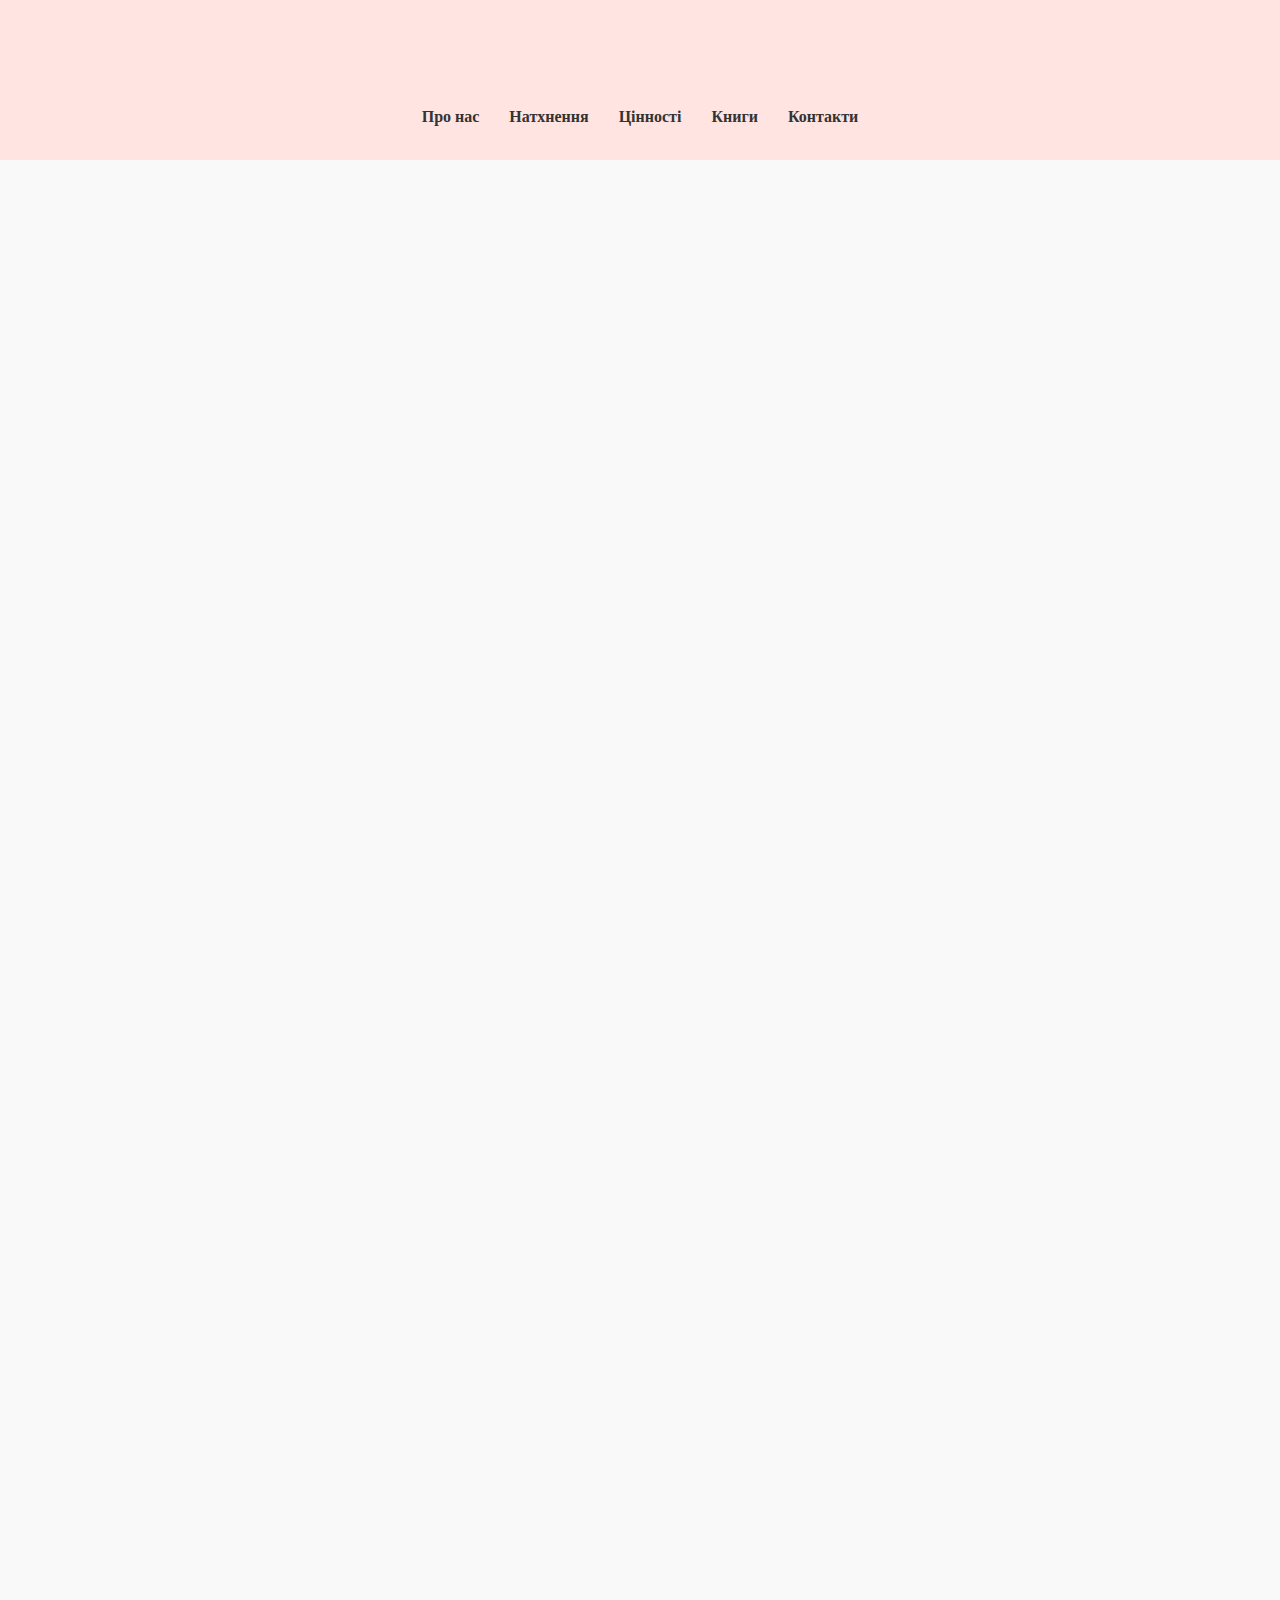
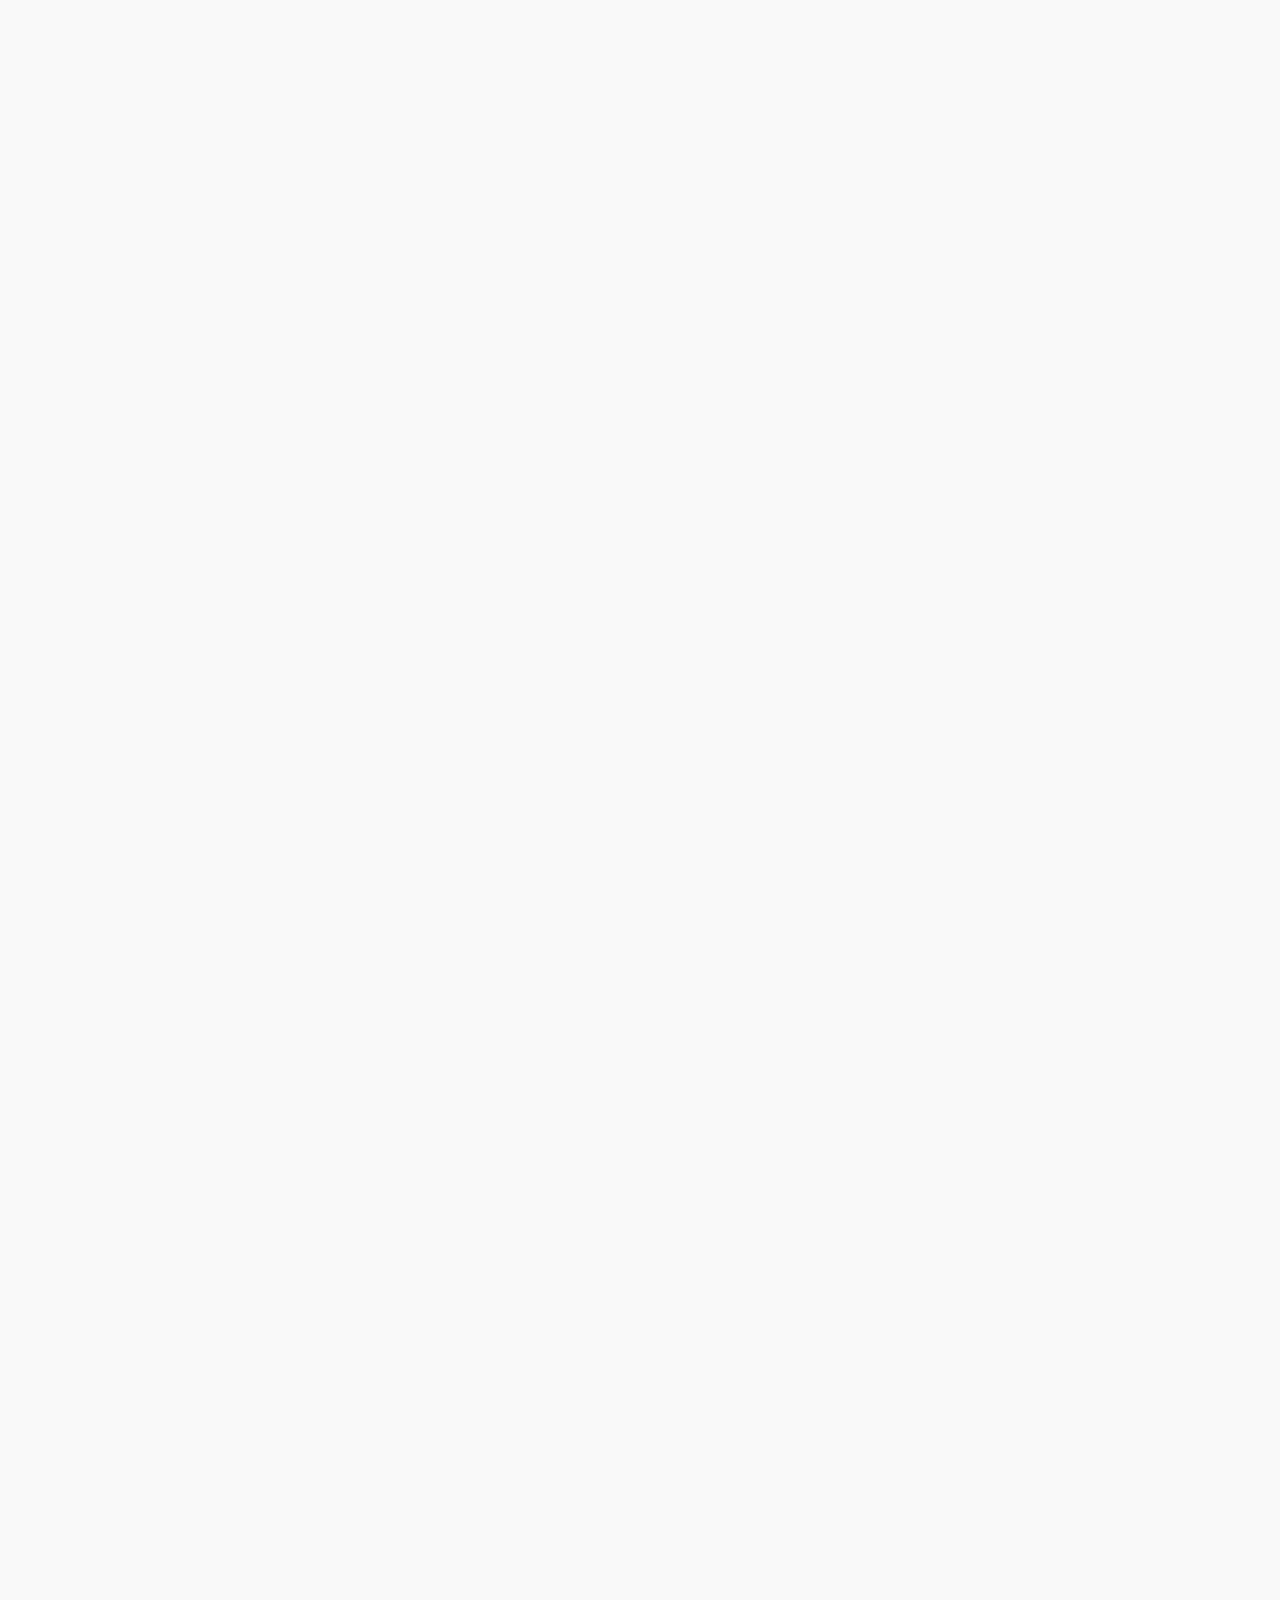
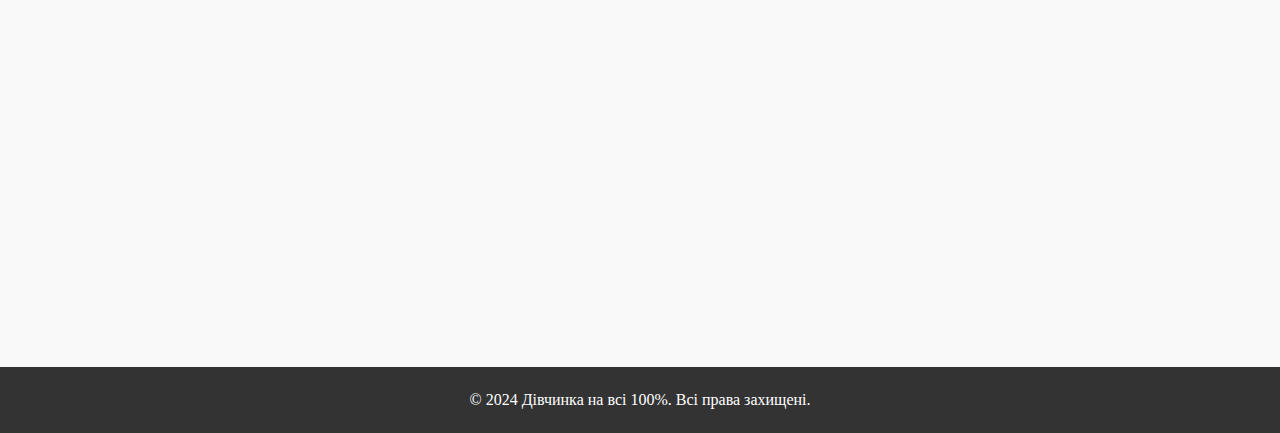
<file: index.html>
<!DOCTYPE html>
<html lang="uk">
<head>
    <meta charset="UTF-8">
    <meta name="viewport" content="width=device-width, initial-scale=1.0">
    <title>Дівчинка на 100%</title>
    <link rel="stylesheet" href="style.css">
</head>
<body>
    <header>
        <h1 class="fade-in">Дівчинка на 100%</h1>
        <nav>
            <ul>
                <li><a href="#about">Про нас</a></li>
                <li><a href="#inspiration">Натхнення</a></li>
                <li><a href="#values">Цінності</a></li>
                <li><a href="#books">Книги</a></li>
                <li><a href="#contact">Контакти</a></li>
            </ul>
        </nav>
    </header>

    <section class="hero slide-in">
        <h2>Стань найкращою версією себе</h2>
        <p>Вперед до нових досягнень!</p>
        <a href="#inspiration" class="cta-button">Почати подорож</a>
    </section>

    <section id="about" class="about-section fade-in">
        <h2>Про нас</h2>
        <p>Я вірю, що кожна дівчина має право на щастя і успіх.</p>
    </section>

    <section id="inspiration" class="inspiration-section fade-in">
        <h2>Натхнення</h2>
        <blockquote>
            <p>«Будь тією зміною, яку хочеш бачити в світі.»</p>
            <cite>- Махатма Ганді</cite>
        </blockquote>
        <blockquote>
            <p>«Справжня краса йде зсередини.»</p>
            <cite>- Невідомий автор</cite>
        </blockquote>
        <blockquote>
            <p>«Успіх — це вміння йти від однієї невдачі до іншої, не втрачаючи ентузіазму.»</p>
            <cite>- Уїнстон Черчілль</cite>
        </blockquote>
        <div class="qualities">
            <div class="quality zoom-in">
                <h3>Творчість</h3>
                <p>Нехай твоя уява веде тебе до нових горизонтів.</p>
            </div>
            <div class="quality zoom-in">
                <h3>Емоції</h3>
                <p>Вчись відчувати і виражати свої емоції.</p>
            </div>
            <div class="quality zoom-in">
                <h3>Гармонія</h3>
                <p>Знайди баланс між душевним спокоєм і життям.</p>
            </div>
            <div class="quality zoom-in">
                <h3>Впевненість</h3> 
                <p>Твоя сила в тому, щоб бути собою.</p>
            </div>
        </div>
    </section>

    <section id="values" class="values-section fade-in">
        <h2>Наші цінності</h2>
        <h5>Натискай на назву щоб можно було прочитати детальніше</h5>
        <div class="value">
            <a href="responsibility.html"> <h3>Відповідальність</h3> </a>
            <p>Бери на себе відповідальність за свої дії.</p>
            <blockquote>
                <p>«Відповідальність — це ціна свободи.»</p>
                <cite>- Елберт Хаббард</cite>
            </blockquote>
        </div>
        <div class="value">
            <a href="manners.html"> <h3>Манери</h3> </a> 
            <p>Будь ввічливою та дбайливою до оточуючих.</p>
            <blockquote>
                <p>«Манери — це те, що робить нас людьми.»</p>
                <cite>- Невідомий автор</cite>
            </blockquote>
        </div>
        <div class="value">
            <a href="fashion.html"> <h3>Мода</h3> </a>
            <p>Твій стиль — це відображення твоєї особистості.</p>
            <blockquote>
                <p>«Мода зникає, стиль вічний.»</p>
                <cite>- Ів-Сен Лоран</cite>
            </blockquote>
        </div>
        <div class="value">
            <a href="care.html"> <h3>Догляд</h3> </a>
            <p>Піклуйся про себе фізично і емоційно.</p>
            <blockquote>
                <p>«Догляд за собою — це не егоїзм, а необхідність.»</p>
                <cite>- Лао Цзи</cite>
            </blockquote>
        </div>
        <div class="value">
            <a href="health.html"> <h3>Спорт та здоров'я</h3> </a>
            <p>Займайся спортом для підтримки фізичної активності та здоров'я.</p>
            <blockquote>
                <p>«Здоров'я — це багатство.»</p>
                <cite>- Невідомий автор</cite>
            </blockquote>
        </div>
    </section>

   <section id="books" class="books-section fade-in">
    <h2>Рекомендовані книги</h2>
      <ul>
        <li>«Дівчинка на всі 100%» - Є. Житник та Н. Зотова</li>
        <li>«Керуй своїм життям» - Стивен Кові</li>
        <li>«Секрети привабливих дівчат» - Нікі Мейн</li>
        <li>«Дівчата, які кохають» - Ірена Карпа</li>
        <li>«Ти на висоті» - Гретхен Рубін</li>
        <li>«Мистецтво жіночності» - Керолін Міс</li>
        <li>«Просто будь собою» - Дженніфер Касл</li>
        <li>«Пробудження жіночої сили» - Марианна Уільямсон</li>
        <li>«Дівчина з характером» - Тоні Робінс</li>
      </ul>
</section>


    <section id="contact" class="contact-section fade-in">
        <h2>Контакти</h2>
        <p>Готові підтримати тебе! Пиши нам на:</p>
        <a href="mailto:info@divchynka.com" class="email-link">info@divchynka.com</a>
    </section>

    <footer>
        <p>© 2024 Дівчинка на всі 100%. Всі права захищені.</p>
    </footer>
</body>
</html>
</file>
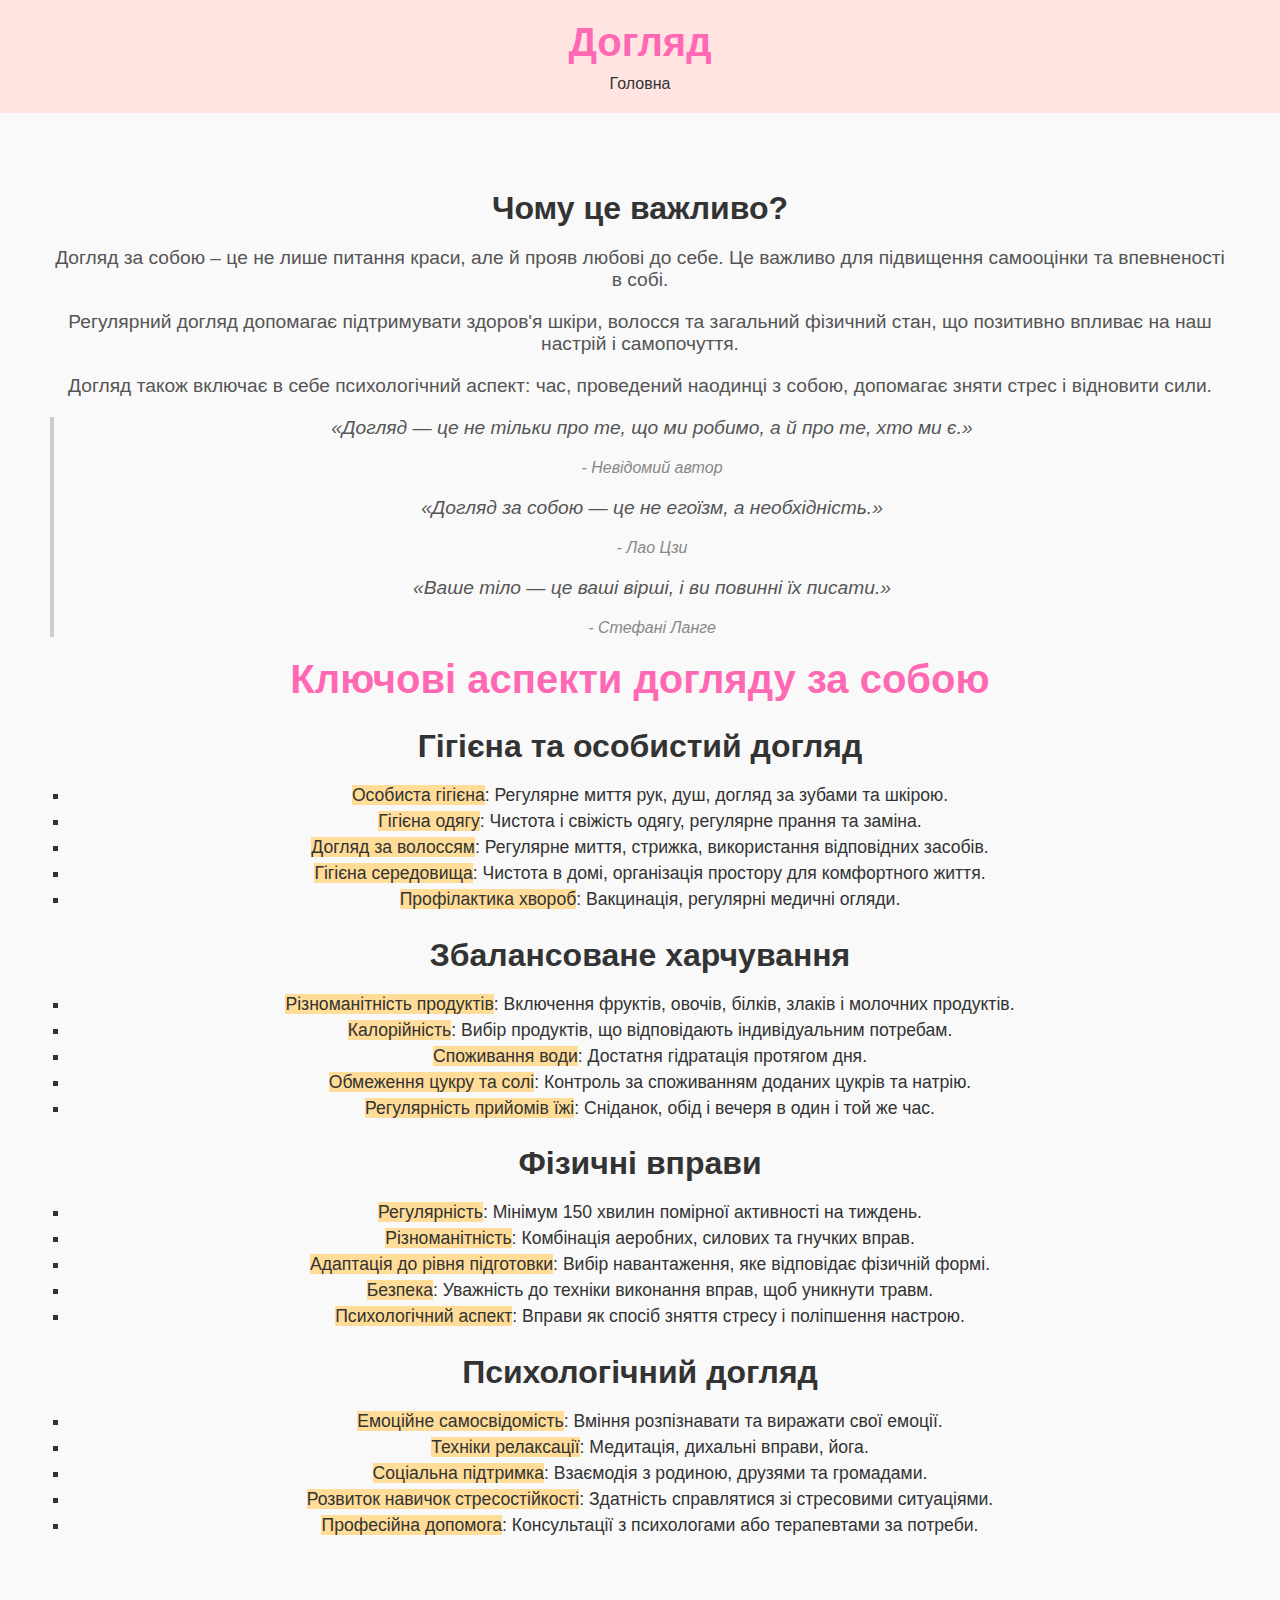
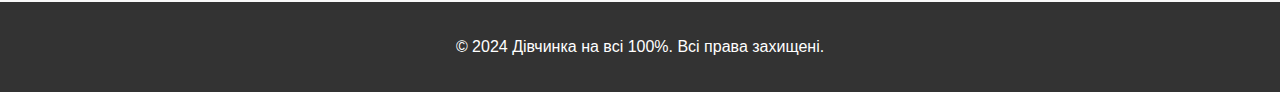
<file: care.html>
<!DOCTYPE html>
<html lang="uk">
<head>
    <meta charset="UTF-8">
    <meta name="viewport" content="width=device-width, initial-scale=1.0">
    <title>Догляд</title>
    <link rel="stylesheet" href="style1.css">
</head>
<body>
    <header>
        <h1 class="fade-in">Догляд</h1>
        <nav>
            <a href="index.html">Головна</a>
        </nav>
    </header>

    <section class="content fade-in">
        <h2>Чому це важливо?</h2>
        <p>Догляд за собою – це не лише питання краси, але й прояв любові до себе. Це важливо для підвищення самооцінки та впевненості в собі.</p>
        <p>Регулярний догляд допомагає підтримувати здоров'я шкіри, волосся та загальний фізичний стан, що позитивно впливає на наш настрій і самопочуття.</p>
        <p>Догляд також включає в себе психологічний аспект: час, проведений наодинці з собою, допомагає зняти стрес і відновити сили.</p>
        <blockquote>
            <p>«Догляд — це не тільки про те, що ми робимо, а й про те, хто ми є.»</p>
            <cite>- Невідомий автор</cite>
         <p>«Догляд за собою — це не егоїзм, а необхідність.»</p>
            <cite>- Лао Цзи</cite>
          
          <p>«Ваше тіло — це ваші вірші, і ви повинні їх писати.»</p>
            <cite>- Стефані Ланге</cite>
        </blockquote>
        <div class="qualities">
            <h1>Ключові аспекти догляду за собою</h1>

    <h2>Гігієна та особистий догляд</h2>
    <ul>
        <li><span class="highlight">Особиста гігієна</span>: Регулярне миття рук, душ, догляд за зубами та шкірою.</li>
        <li><span class="highlight">Гігієна одягу</span>: Чистота і свіжість одягу, регулярне прання та заміна.</li>
        <li><span class="highlight">Догляд за волоссям</span>: Регулярне миття, стрижка, використання відповідних засобів.</li>
        <li><span class="highlight">Гігієна середовища</span>: Чистота в домі, організація простору для комфортного життя.</li>
        <li><span class="highlight">Профілактика хвороб</span>: Вакцинація, регулярні медичні огляди.</li>
    </ul>

    <h2>Збалансоване харчування</h2>
    <ul>
        <li><span class="highlight">Різноманітність продуктів</span>: Включення фруктів, овочів, білків, злаків і молочних продуктів.</li>
        <li><span class="highlight">Калорійність</span>: Вибір продуктів, що відповідають індивідуальним потребам.</li>
        <li><span class="highlight">Споживання води</span>: Достатня гідратація протягом дня.</li>
        <li><span class="highlight">Обмеження цукру та солі</span>: Контроль за споживанням доданих цукрів та натрію.</li>
        <li><span class="highlight">Регулярність прийомів їжі</span>: Сніданок, обід і вечеря в один і той же час.</li>
    </ul>

    <h2>Фізичні вправи</h2>
    <ul>
        <li><span class="highlight">Регулярність</span>: Мінімум 150 хвилин помірної активності на тиждень.</li>
        <li><span class="highlight">Різноманітність</span>: Комбінація аеробних, силових та гнучких вправ.</li>
        <li><span class="highlight">Адаптація до рівня підготовки</span>: Вибір навантаження, яке відповідає фізичній формі.</li>
        <li><span class="highlight">Безпека</span>: Уважність до техніки виконання вправ, щоб уникнути травм.</li>
        <li><span class="highlight">Психологічний аспект</span>: Вправи як спосіб зняття стресу і поліпшення настрою.</li>
    </ul>

    <h2>Психологічний догляд</h2>
    <ul>
        <li><span class="highlight">Емоційне самосвідомість</span>: Вміння розпізнавати та виражати свої емоції.</li>
        <li><span class="highlight">Техніки релаксації</span>: Медитація, дихальні вправи, йога.</li>
        <li><span class="highlight">Соціальна підтримка</span>: Взаємодія з родиною, друзями та громадами.</li>
        <li><span class="highlight">Розвиток навичок стресостійкості</span>: Здатність справлятися зі стресовими ситуаціями.</li>
        <li><span class="highlight">Професійна допомога</span>: Консультації з психологами або терапевтами за потреби.</li>
    </ul>
        </div>
    </section>
    <footer>
        <p>© 2024 Дівчинка на всі 100%. Всі права захищені.</p>
    </footer>
</body>
</html>
</file>
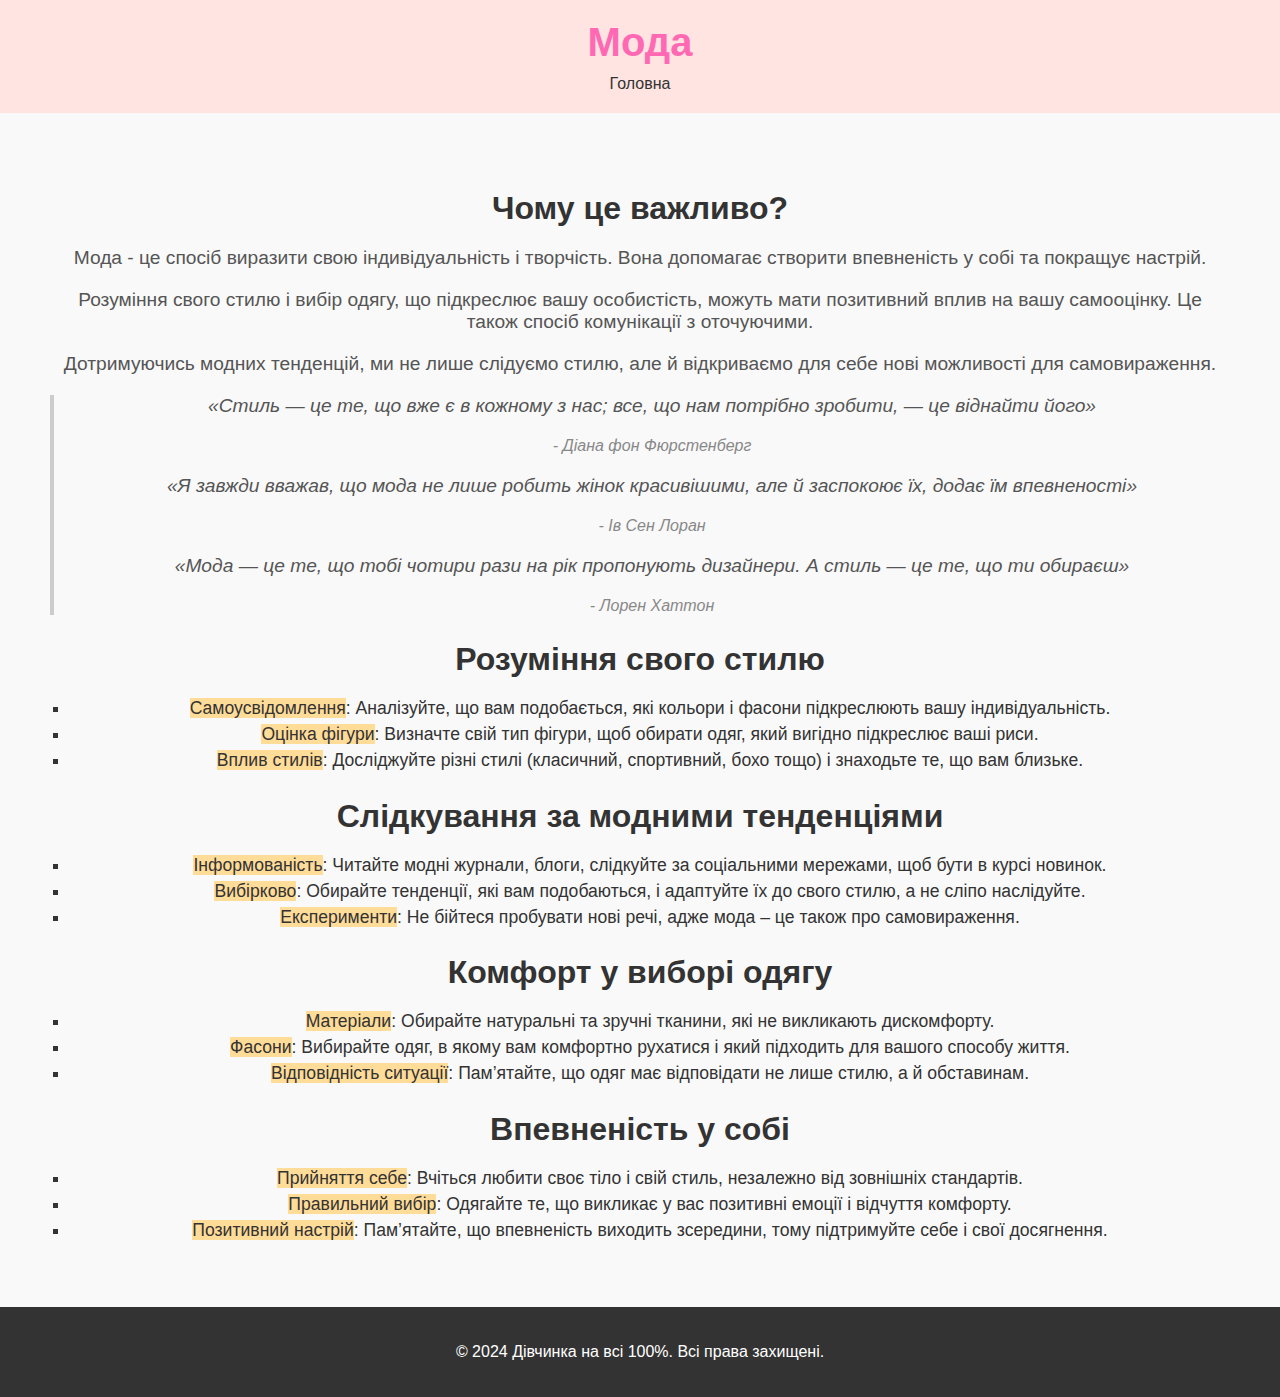
<file: fashion.html>
<!DOCTYPE html>
<html lang="uk">
<head>
    <meta charset="UTF-8">
    <meta name="viewport" content="width=device-width, initial-scale=1.0">
    <title>Мода</title>
    <link rel="stylesheet" href="style1.css">
</head>
<body>
    <header>
        <h1 class="fade-in">Мода</h1>
        <nav>
            <a href="index.html">Головна</a>
        </nav>
    </header>

    <section class="content fade-in">
        <h2>Чому це важливо?</h2>
        <p>Мода - це спосіб виразити свою індивідуальність і творчість. Вона допомагає створити впевненість у собі та покращує настрій.</p>
        <p>Розуміння свого стилю і вибір одягу, що підкреслює вашу особистість, можуть мати позитивний вплив на вашу самооцінку. Це також спосіб комунікації з оточуючими.</p>
        <p>Дотримуючись модних тенденцій, ми не лише слідуємо стилю, але й відкриваємо для себе нові можливості для самовираження.</p>
        <blockquote>
            <p>«Стиль — це те, що вже є в кожному з нас; все, що нам потрібно зробити, — це віднайти його»</p>
            <cite>- Діана фон Фюрстенберг</cite>
          <p>«Я завжди вважав, що мода не лише робить жінок красивішими, але й заспокоює їх, додає їм впевненості»</p>
            <cite>- Ів Сен Лоран</cite>
          <p>«Мода — це те, що тобі чотири рази на рік пропонують дизайнери. А стиль — це те, що ти обираєш»</p>
            <cite>- Лорен Хаттон</cite>
        </blockquote>
        <div class="qualities">
            <h2>Розуміння свого стилю</h2>
<ul>
    <li><span class="highlight">Самоусвідомлення</span>: Аналізуйте, що вам подобається, які кольори і фасони підкреслюють вашу індивідуальність.</li>
    <li><span class="highlight">Оцінка фігури</span>: Визначте свій тип фігури, щоб обирати одяг, який вигідно підкреслює ваші риси.</li>
    <li><span class="highlight">Вплив стилів</span>: Досліджуйте різні стилі (класичний, спортивний, бохо тощо) і знаходьте те, що вам близьке.</li>
</ul>

<h2>Слідкування за модними тенденціями</h2>
<ul>
    <li><span class="highlight">Інформованість</span>: Читайте модні журнали, блоги, слідкуйте за соціальними мережами, щоб бути в курсі новинок.</li>
    <li><span class="highlight">Вибірково</span>: Обирайте тенденції, які вам подобаються, і адаптуйте їх до свого стилю, а не сліпо наслідуйте.</li>
    <li><span class="highlight">Експерименти</span>: Не бійтеся пробувати нові речі, адже мода – це також про самовираження.</li>
</ul>

<h2>Комфорт у виборі одягу</h2>
<ul>
    <li><span class="highlight">Матеріали</span>: Обирайте натуральні та зручні тканини, які не викликають дискомфорту.</li>
    <li><span class="highlight">Фасони</span>: Вибирайте одяг, в якому вам комфортно рухатися і який підходить для вашого способу життя.</li>
    <li><span class="highlight">Відповідність ситуації</span>: Пам’ятайте, що одяг має відповідати не лише стилю, а й обставинам.</li>
</ul>

<h2>Впевненість у собі</h2>
<ul>
    <li><span class="highlight">Прийняття себе</span>: Вчіться любити своє тіло і свій стиль, незалежно від зовнішніх стандартів.</li>
    <li><span class="highlight">Правильний вибір</span>: Одягайте те, що викликає у вас позитивні емоції і відчуття комфорту.</li>
    <li><span class="highlight">Позитивний настрій</span>: Пам’ятайте, що впевненість виходить зсередини, тому підтримуйте себе і свої досягнення.</li>
</ul>
        </div>
    </section>

    <footer>
        <p>© 2024 Дівчинка на всі 100%. Всі права захищені.</p>
    </footer>
</body>
</html>
</file>
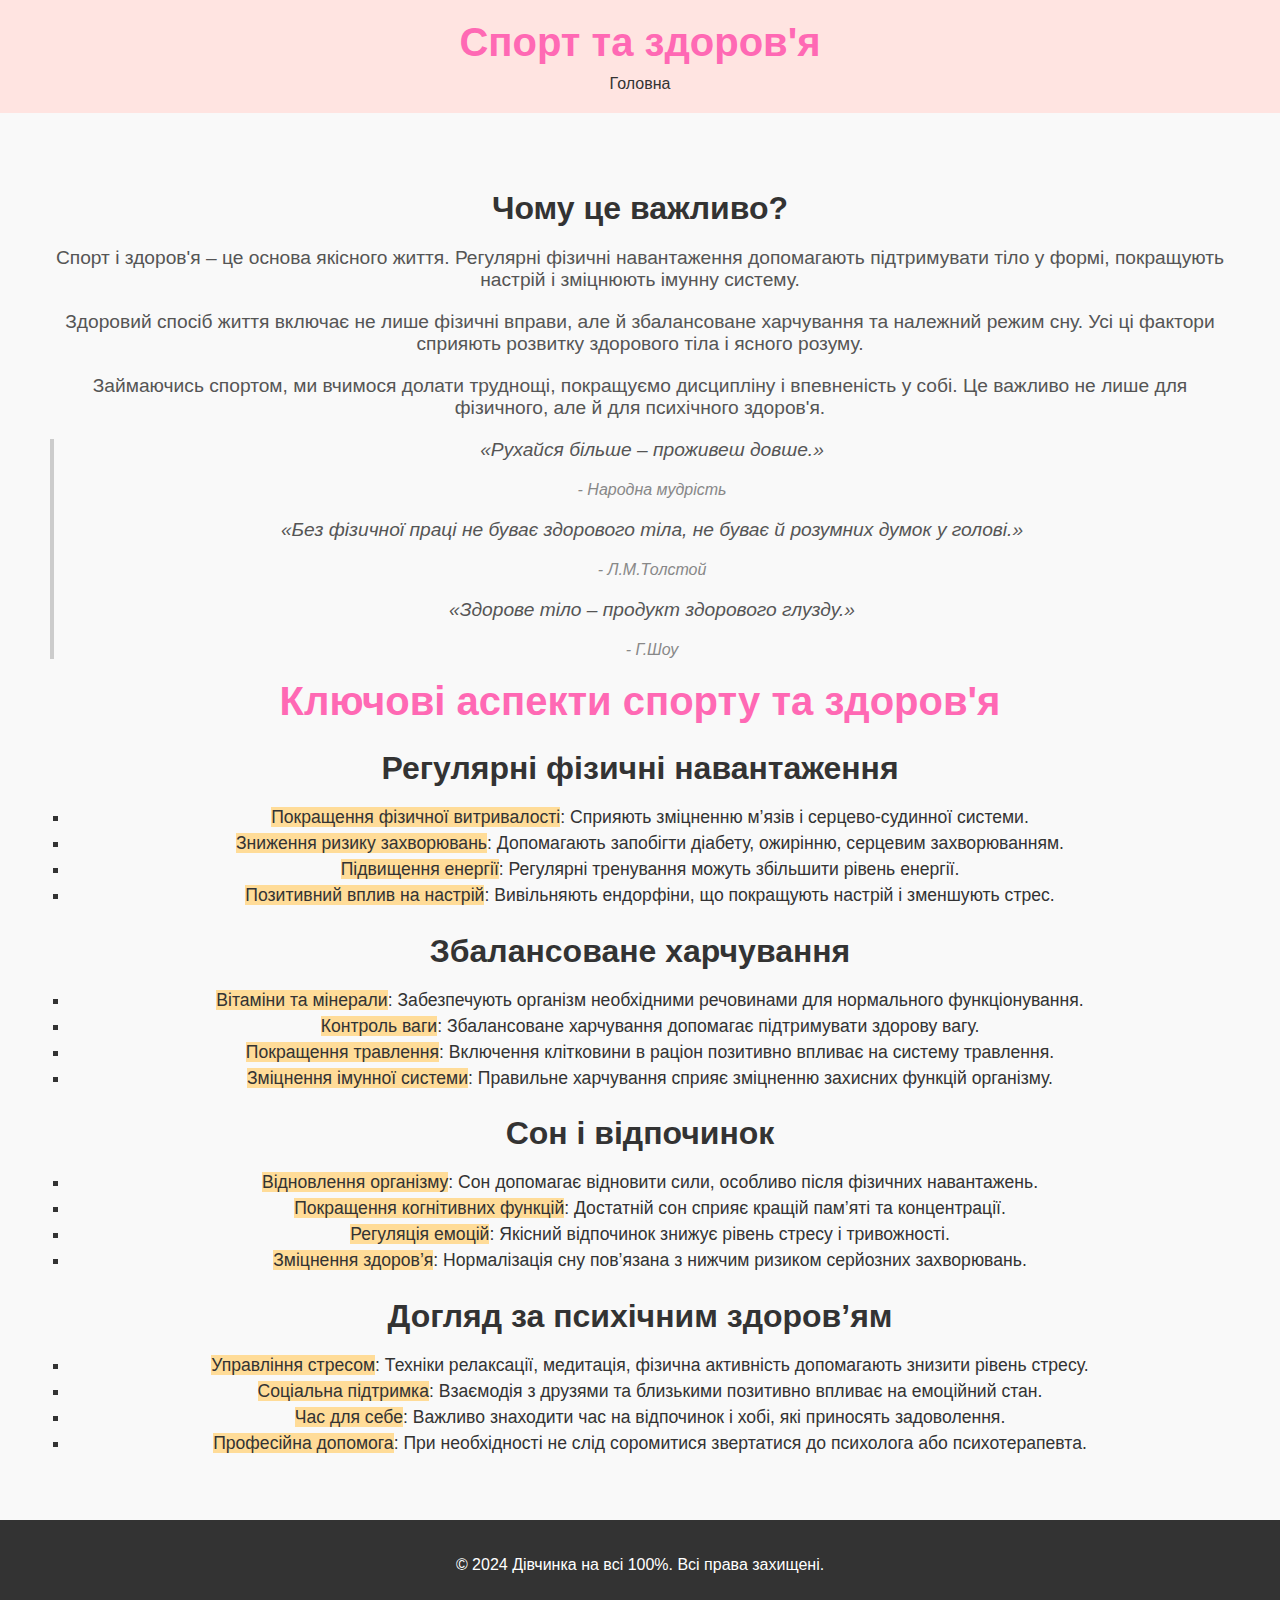
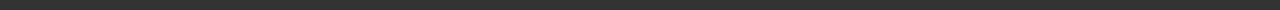
<file: health.html>
<!DOCTYPE html>
<html lang="uk">
<head>
    <meta charset="UTF-8">
    <meta name="viewport" content="width=device-width, initial-scale=1.0">
    <title>Спорт та здоров'я</title>
    <link rel="stylesheet" href="style1.css">
</head>
<body>
    <header>
        <h1 class="fade-in">Спорт та здоров'я</h1>
        <nav>
            <a href="index.html">Головна</a>
        </nav>
    </header>

    <section class="content fade-in">
        <h2>Чому це важливо?</h2>
        <p>Спорт і здоров'я – це основа якісного життя. Регулярні фізичні навантаження допомагають підтримувати тіло у формі, покращують настрій і зміцнюють імунну систему.</p>
        <p>Здоровий спосіб життя включає не лише фізичні вправи, але й збалансоване харчування та належний режим сну. Усі ці фактори сприяють розвитку здорового тіла і ясного розуму.</p>
        <p>Займаючись спортом, ми вчимося долати труднощі, покращуємо дисципліну і впевненість у собі. Це важливо не лише для фізичного, але й для психічного здоров'я.</p>
        <blockquote>
            <p>«Рухайся більше – проживеш довше.»</p>
            <cite>- Народна мудрість</cite>
          <p>«Без фізичної праці не буває здорового тіла, не буває й розумних думок у голові.»</p>
            <cite>- Л.М.Толстой</cite>
          <p>«Здорове тіло – продукт здорового глузду.»</p>
            <cite>- Г.Шоу</cite>
        </blockquote>
        <div class="qualities">
            <h1>Ключові аспекти спорту та здоров'я</h1> 

    <h2>Регулярні фізичні навантаження</h2>
    <ul>
        <li><span class="highlight">Покращення фізичної витривалості</span>: Сприяють зміцненню м’язів і серцево-судинної системи.</li>
        <li><span class="highlight">Зниження ризику захворювань</span>: Допомагають запобігти діабету, ожирінню, серцевим захворюванням.</li>
        <li><span class="highlight">Підвищення енергії</span>: Регулярні тренування можуть збільшити рівень енергії.</li>
        <li><span class="highlight">Позитивний вплив на настрій</span>: Вивільняють ендорфіни, що покращують настрій і зменшують стрес.</li>
    </ul>

    <h2>Збалансоване харчування</h2>
    <ul>
        <li><span class="highlight">Вітаміни та мінерали</span>: Забезпечують організм необхідними речовинами для нормального функціонування.</li>
        <li><span class="highlight">Контроль ваги</span>: Збалансоване харчування допомагає підтримувати здорову вагу.</li>
        <li><span class="highlight">Покращення травлення</span>: Включення клітковини в раціон позитивно впливає на систему травлення.</li>
        <li><span class="highlight">Зміцнення імунної системи</span>: Правильне харчування сприяє зміцненню захисних функцій організму.</li>
    </ul>

    <h2>Сон і відпочинок</h2>
    <ul>
        <li><span class="highlight">Відновлення організму</span>: Сон допомагає відновити сили, особливо після фізичних навантажень.</li>
        <li><span class="highlight">Покращення когнітивних функцій</span>: Достатній сон сприяє кращій пам’яті та концентрації.</li>
        <li><span class="highlight">Регуляція емоцій</span>: Якісний відпочинок знижує рівень стресу і тривожності.</li>
        <li><span class="highlight">Зміцнення здоров’я</span>: Нормалізація сну пов’язана з нижчим ризиком серйозних захворювань.</li>
    </ul>

    <h2>Догляд за психічним здоров’ям</h2>
    <ul>
        <li><span class="highlight">Управління стресом</span>: Техніки релаксації, медитація, фізична активність допомагають знизити рівень стресу.</li>
        <li><span class="highlight">Соціальна підтримка</span>: Взаємодія з друзями та близькими позитивно впливає на емоційний стан.</li>
        <li><span class="highlight">Час для себе</span>: Важливо знаходити час на відпочинок і хобі, які приносять задоволення.</li>
        <li><span class="highlight">Професійна допомога</span>: При необхідності не слід соромитися звертатися до психолога або психотерапевта.</li>
    </ul>

        </div>
    </section>

    <footer>
        <p>© 2024 Дівчинка на всі 100%. Всі права захищені.</p>
    </footer>
</body>
</html>
</file>
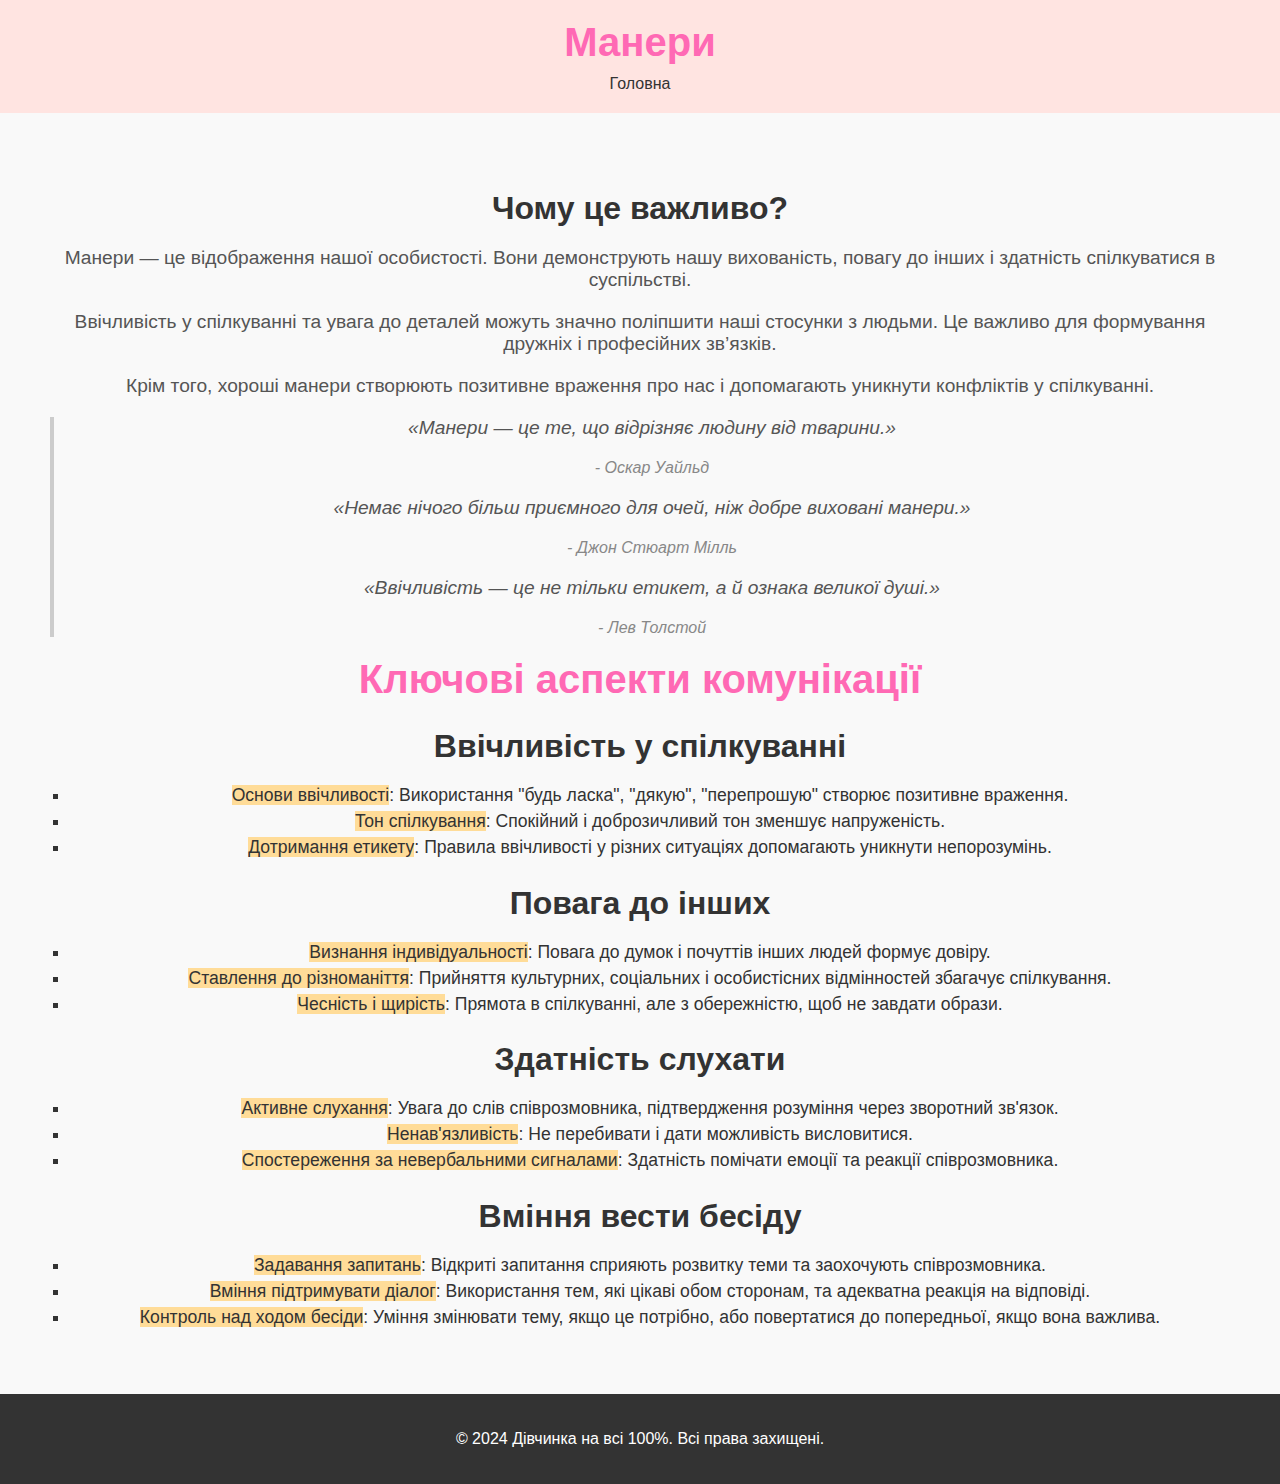
<file: manners.html>
<!DOCTYPE html>
<html lang="uk">
<head>
    <meta charset="UTF-8">
    <meta name="viewport" content="width=device-width, initial-scale=1.0">
    <title>Манери</title>
    <link rel="stylesheet" href="style1.css">
</head>
<body>
    <header>
        <h1 class="fade-in">Манери</h1>
        <nav>
            <a href="index.html">Головна</a>
        </nav>
    </header>

    <section class="content fade-in">
        <h2>Чому це важливо?</h2>
        <p>Манери — це відображення нашої особистості. Вони демонструють нашу вихованість, повагу до інших і здатність спілкуватися в суспільстві.</p>
        <p>Ввічливість у спілкуванні та увага до деталей можуть значно поліпшити наші стосунки з людьми. Це важливо для формування дружніх і професійних зв’язків.</p>
        <p>Крім того, хороші манери створюють позитивне враження про нас і допомагають уникнути конфліктів у спілкуванні.</p>
        <blockquote>
            <p>«Манери — це те, що відрізняє людину від тварини.»</p>
            <cite>- Оскар Уайльд</cite>
          <p>«Немає нічого більш приємного для очей, ніж добре виховані манери.»</p>
            <cite>- Джон Стюарт Мілль</cite>
          <p>«Ввічливість — це не тільки етикет, а й ознака великої душі.»</p>
            <cite>- Лев Толстой</cite>
        </blockquote>
        <div class="qualities">
            <h1>Ключові аспекти комунікації</h1> 

    <h2>Ввічливість у спілкуванні</h2>
    <ul>
        <li><span class="highlight">Основи ввічливості</span>: Використання "будь ласка", "дякую", "перепрошую" створює позитивне враження.</li>
        <li><span class="highlight">Тон спілкування</span>: Спокійний і доброзичливий тон зменшує напруженість.</li>
        <li><span class="highlight">Дотримання етикету</span>: Правила ввічливості у різних ситуаціях допомагають уникнути непорозумінь.</li>
    </ul>

    <h2>Повага до інших</h2>
    <ul>
        <li><span class="highlight">Визнання індивідуальності</span>: Повага до думок і почуттів інших людей формує довіру.</li>
        <li><span class="highlight">Ставлення до різноманіття</span>: Прийняття культурних, соціальних і особистісних відмінностей збагачує спілкування.</li>
        <li><span class="highlight">Чесність і щирість</span>: Прямота в спілкуванні, але з обережністю, щоб не завдати образи.</li>
    </ul>

    <h2>Здатність слухати</h2>
    <ul>
        <li><span class="highlight">Активне слухання</span>: Увага до слів співрозмовника, підтвердження розуміння через зворотний зв'язок.</li>
        <li><span class="highlight">Ненав'язливість</span>: Не перебивати і дати можливість висловитися.</li>
        <li><span class="highlight">Спостереження за невербальними сигналами</span>: Здатність помічати емоції та реакції співрозмовника.</li>
    </ul>

    <h2>Вміння вести бесіду</h2>
    <ul>
        <li><span class="highlight">Задавання запитань</span>: Відкриті запитання сприяють розвитку теми та заохочують співрозмовника.</li>
        <li><span class="highlight">Вміння підтримувати діалог</span>: Використання тем, які цікаві обом сторонам, та адекватна реакція на відповіді.</li>
        <li><span class="highlight">Контроль над ходом бесіди</span>: Уміння змінювати тему, якщо це потрібно, або повертатися до попередньої, якщо вона важлива.</li>
    </ul>
        </div>
    </section>

    <footer>
        <p>© 2024 Дівчинка на всі 100%. Всі права захищені.</p>
    </footer>
</body>
</html>
</file>
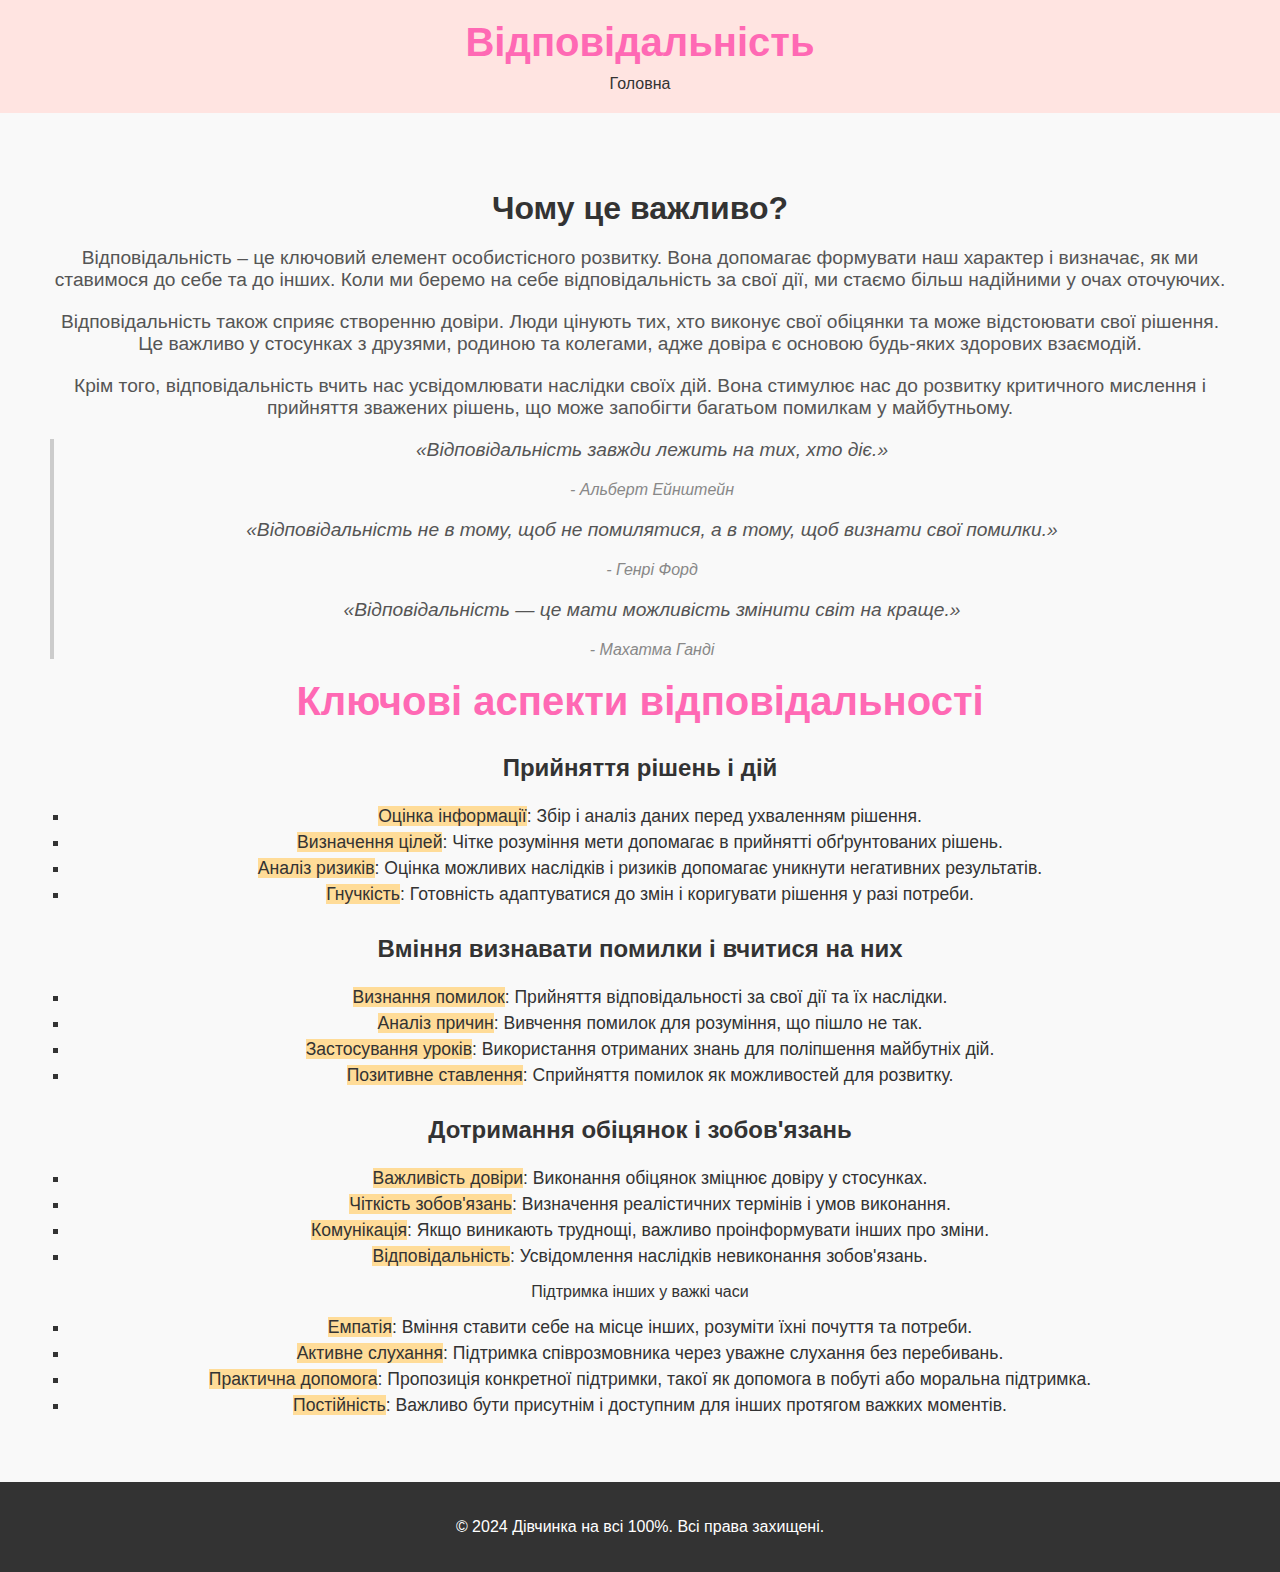
<file: responsibility.html>
<!DOCTYPE html>
<html lang="uk">
<head>
    <meta charset="UTF-8">
    <meta name="viewport" content="width=device-width, initial-scale=1.0">
    <title>Відповідальність</title>
    <link rel="stylesheet" href="style1.css">
</head>
<body>
    <header>
        <h1 class="fade-in">Відповідальність</h1>
        <nav>
            <a href="index.html">Головна</a>
        </nav>
    </header>

    <section class="content fade-in">
        <h2>Чому це важливо?</h2>
        <p>Відповідальність – це ключовий елемент особистісного розвитку. Вона допомагає формувати наш характер і визначає, як ми ставимося до себе та до інших. Коли ми беремо на себе відповідальність за свої дії, ми стаємо більш надійними у очах оточуючих.</p>
        <p>Відповідальність також сприяє створенню довіри. Люди цінують тих, хто виконує свої обіцянки та може відстоювати свої рішення. Це важливо у стосунках з друзями, родиною та колегами, адже довіра є основою будь-яких здорових взаємодій.</p>
        <p>Крім того, відповідальність вчить нас усвідомлювати наслідки своїх дій. Вона стимулює нас до розвитку критичного мислення і прийняття зважених рішень, що може запобігти багатьом помилкам у майбутньому.</p>
        <blockquote>
            <p>«Відповідальність завжди лежить на тих, хто діє.»</p>
            <cite>- Альберт Ейнштейн</cite>
          <p>«Відповідальність не в тому, щоб не помилятися, а в тому, щоб визнати свої помилки.»</p>
            <cite>- Генрі Форд</cite>
          <p>«Відповідальність — це мати можливість змінити світ на краще.»</p>
            <cite>- Махатма Ганді</cite>
        </blockquote>
        <div class="qualities">
            <h1>Ключові аспекти відповідальності</h1> 

    <h3>Прийняття рішень і дій</h3>
    <ul>
        <li><span class="highlight">Оцінка інформації</span>: Збір і аналіз даних перед ухваленням рішення.</li>
        <li><span class="highlight">Визначення цілей</span>: Чітке розуміння мети допомагає в прийнятті обґрунтованих рішень.</li>
        <li><span class="highlight">Аналіз ризиків</span>: Оцінка можливих наслідків і ризиків допомагає уникнути негативних результатів.</li>
        <li><span class="highlight">Гнучкість</span>: Готовність адаптуватися до змін і коригувати рішення у разі потреби.</li>
    </ul>

    <h3>Вміння визнавати помилки і вчитися на них</h3>
    <ul>
        <li><span class="highlight">Визнання помилок</span>: Прийняття відповідальності за свої дії та їх наслідки.</li>
        <li><span class="highlight">Аналіз причин</span>: Вивчення помилок для розуміння, що пішло не так.</li>
        <li><span class="highlight">Застосування уроків</span>: Використання отриманих знань для поліпшення майбутніх дій.</li>
        <li><span class="highlight">Позитивне ставлення</span>: Сприйняття помилок як можливостей для розвитку.</li>
    </ul>

    <h3>Дотримання обіцянок і зобов'язань</h3>
    <ul>
        <li><span class="highlight">Важливість довіри</span>: Виконання обіцянок зміцнює довіру у стосунках.</li>
        <li><span class="highlight">Чіткість зобов'язань</span>: Визначення реалістичних термінів і умов виконання.</li>
        <li><span class="highlight">Комунікація</span>: Якщо виникають труднощі, важливо проінформувати інших про зміни.</li>
        <li><span class="highlight">Відповідальність</span>: Усвідомлення наслідків невиконання зобов'язань.</li>
    </ul>

    <h>Підтримка інших у важкі часи</h>
    <ul>
        <li><span class="highlight">Емпатія</span>: Вміння ставити себе на місце інших, розуміти їхні почуття та потреби.</li>
        <li><span class="highlight">Активне слухання</span>: Підтримка співрозмовника через уважне слухання без перебивань.</li>
        <li><span class="highlight">Практична допомога</span>: Пропозиція конкретної підтримки, такої як допомога в побуті або моральна підтримка.</li>
        <li><span class="highlight">Постійність</span>: Важливо бути присутнім і доступним для інших протягом важких моментів.</li>
    </ul>
        </div>
    </section>

    <footer>
        <p>© 2024 Дівчинка на всі 100%. Всі права захищені.</p>
    </footer>
</body>
</html>
</file>
<file: style.css>
/* Основний стиль */
* {
    margin: 0;
    padding: 0;
    box-sizing: border-box;
}

body {
    font-family: 'Georgia', serif;
    line-height: 1.6;
    background-color: #f9f9f9;
    color: #333;
}

/* Хедер */
header {
    background-color: #ffe4e1;
    text-align: center;
    padding: 30px;
}

header h1 {
    font-size: 2.5rem;
    color: #ff69b4;
    opacity: 0;
    animation: fadeIn 1s forwards;
}

nav ul {
    list-style: none;
    display: flex;
    justify-content: center;
    margin-top: 10px;
}

nav ul li {
    margin: 0 15px;
}

nav ul li a {
    text-decoration: none;
    color: #333;
    font-weight: bold;
}

/* Головний банер */
.hero {
    background-color: #fff0f5;
    color: #ff69b4;
    text-align: center;
    padding: 80px 20px;
    opacity: 0;
    animation: slideIn 1s forwards;
}

.hero h2 {
    font-size: 3rem;
    margin-bottom: 20px;
}

.hero p {
    font-size: 1.5rem;
    margin-bottom: 30px;
}

.cta-button {
    background-color: #ff69b4;
    color: white;
    padding: 15px 30px;
    font-size: 1.2rem;
    border: none;
    border-radius: 5px;
    cursor: pointer;
    transition: background-color 0.3s ease;
}

.cta-button:hover {
    background-color: #e35d99;
}

/* Секція "Про нас" */
.about-section {
    background-color: #fff;
    padding: 50px;
    text-align: center;
    opacity: 0;
    animation: fadeIn 1s forwards;
}

a {
    text-decoration: none;
}

.about-section h2 {
    font-size: 2.5rem;
    margin-bottom: 20px;
    color: #ff69b4;
}

.about-section p {
    font-size: 1.2rem;
    color: #555;
}

/* Секція натхнення */
.inspiration-section {
    background-color: #ffe4e1;
    padding: 50px;
    text-align: center;
    opacity: 0;
    animation: fadeIn 1s forwards;
}

.inspiration-section h2 {
    font-size: 2.5rem;
    margin-bottom: 20px;
}

blockquote {
    font-style: italic;
    margin: 20px 0;
    padding: 10px;
    border-left: 5px solid #ff69b4;
}

blockquote p {
    font-size: 1.5rem;
    color: #555;
}

blockquote cite {
    display: block;
    margin-top: 10px;
    color: #888;
}

/* Секція цінностей */
.values-section {
    background-color: #fff;
    padding: 50px;
    text-align: center;
    opacity: 0;
    animation: fadeIn 1s forwards;
}

.values-section h2 {
    font-size: 2.5rem;
    margin-bottom: 20px;
}

.value {
    margin: 20px 0;
}

.value h3 {
    font-size: 1.8rem;
    margin-bottom: 10px;
    color: #ff69b4;
}

.value p {
    font-size: 1.2rem;
    color: #555;
}

/* Контактна секція */
.contact-section {
    background-color: #fff;
    padding: 50px;
    text-align: center;
    opacity: 0;
    animation: fadeIn 1s forwards;
}

.contact-section h2 {
    font-size: 2.5rem;
    margin-bottom: 20px;
}

.email-link {
    font-size: 1.5rem;
    color: #ff69b4;
    text-decoration: none;
}

/* Футер */
footer {
    background-color: #333;
    color: white;
    text-align: center;
    padding: 20px;
    font-size: 1rem;
}

/* Анімації */
@keyframes fadeIn {
    from { opacity: 0; }
    to { opacity: 1; }
}

@keyframes slideIn {
    from { transform: translateY(-50px); opacity: 0; }
    to { transform: translateY(0); opacity: 1; }
}

.quality {
    opacity: 0;
    animation: zoomIn 0.5s forwards;
}

.quality.zoom-in {
    animation-delay: 0.5s;
}

@keyframes zoomIn {
    from { transform: scale(0.9); opacity: 0; }
    to { transform: scale(1); opacity: 1; }
}

/* Адаптивність */
@media (max-width: 768px) {
    .hero h2 {
        font-size: 2.5rem;
    }

    .cta-button {
        font-size: 1rem;
        padding: 10px 20px;
    }

    .values-section h2, .about-section h2, .inspiration-section h2 {
        font-size: 2rem;
    }
}

/* Секція книг */
.books-section {
    background-color: #fff0f5;
    padding: 50px;
    text-align: center;
    opacity: 0;
    animation: fadeIn 1s forwards;
}

.books-section h2 {
    font-size: 2.5rem;
    margin-bottom: 20px;
}

.books-section ul {
    list-style-type: none;
    padding: 0;
}

.books-section li {
    font-size: 1.2rem;
    color: #555;
    margin: 10px 0;
}
</file>
<file: style1.css>
body {
    font-family: 'Arial', sans-serif;
    margin: 0;
    padding: 0;
    background-color: #f9f9f9;
    color: #333;
}

header {
    background-color: #ffe4e1;
    padding: 20px;
    text-align: center;
}

h1 {
    color: #ff69b4;
    font-size: 2.5rem;
    margin: 0;
}

nav {
    margin-top: 10px;
}

nav a {
    color: #333;
    text-decoration: none;
    padding: 10px 20px;
    border-radius: 5px;
    transition: background-color 0.3s;
}

nav a:hover {
    background-color: #FFD8D6;
}

.content {
    padding: 50px;
    text-align: center;
}

.content h2 {
    font-size: 2rem;
    margin-bottom: 20px;
}

.content p {
    font-size: 1.2rem;
    color: #555;
    margin: 20px 0;
}

.content blockquote {
    font-style: italic;
    color: #888;
    margin: 20px 0;
    border-left: 4px solid #ccc;
    padding-left: 20px;
}

.content h3 {
    font-size: 1.5rem;
    margin-top: 30px;
}

.content ul {
    list-style-type: square;
    padding-left: 20px;
}

.content li {
    font-size: 1.1rem;
    color: #333;
    margin: 5px 0;
}

.highlight {
    background: #FFDC98;
}

footer {
    background-color: #333;
    color: white;
    text-align: center;
    padding: 20px;
    font-size: 1rem;
}

.fade-in {
    animation: fadeIn 1s ease-in;
}

@keyframes fadeIn {
    from {
        opacity: 0;
    }
    to {
        opacity: 1;
    }
}
</file>
